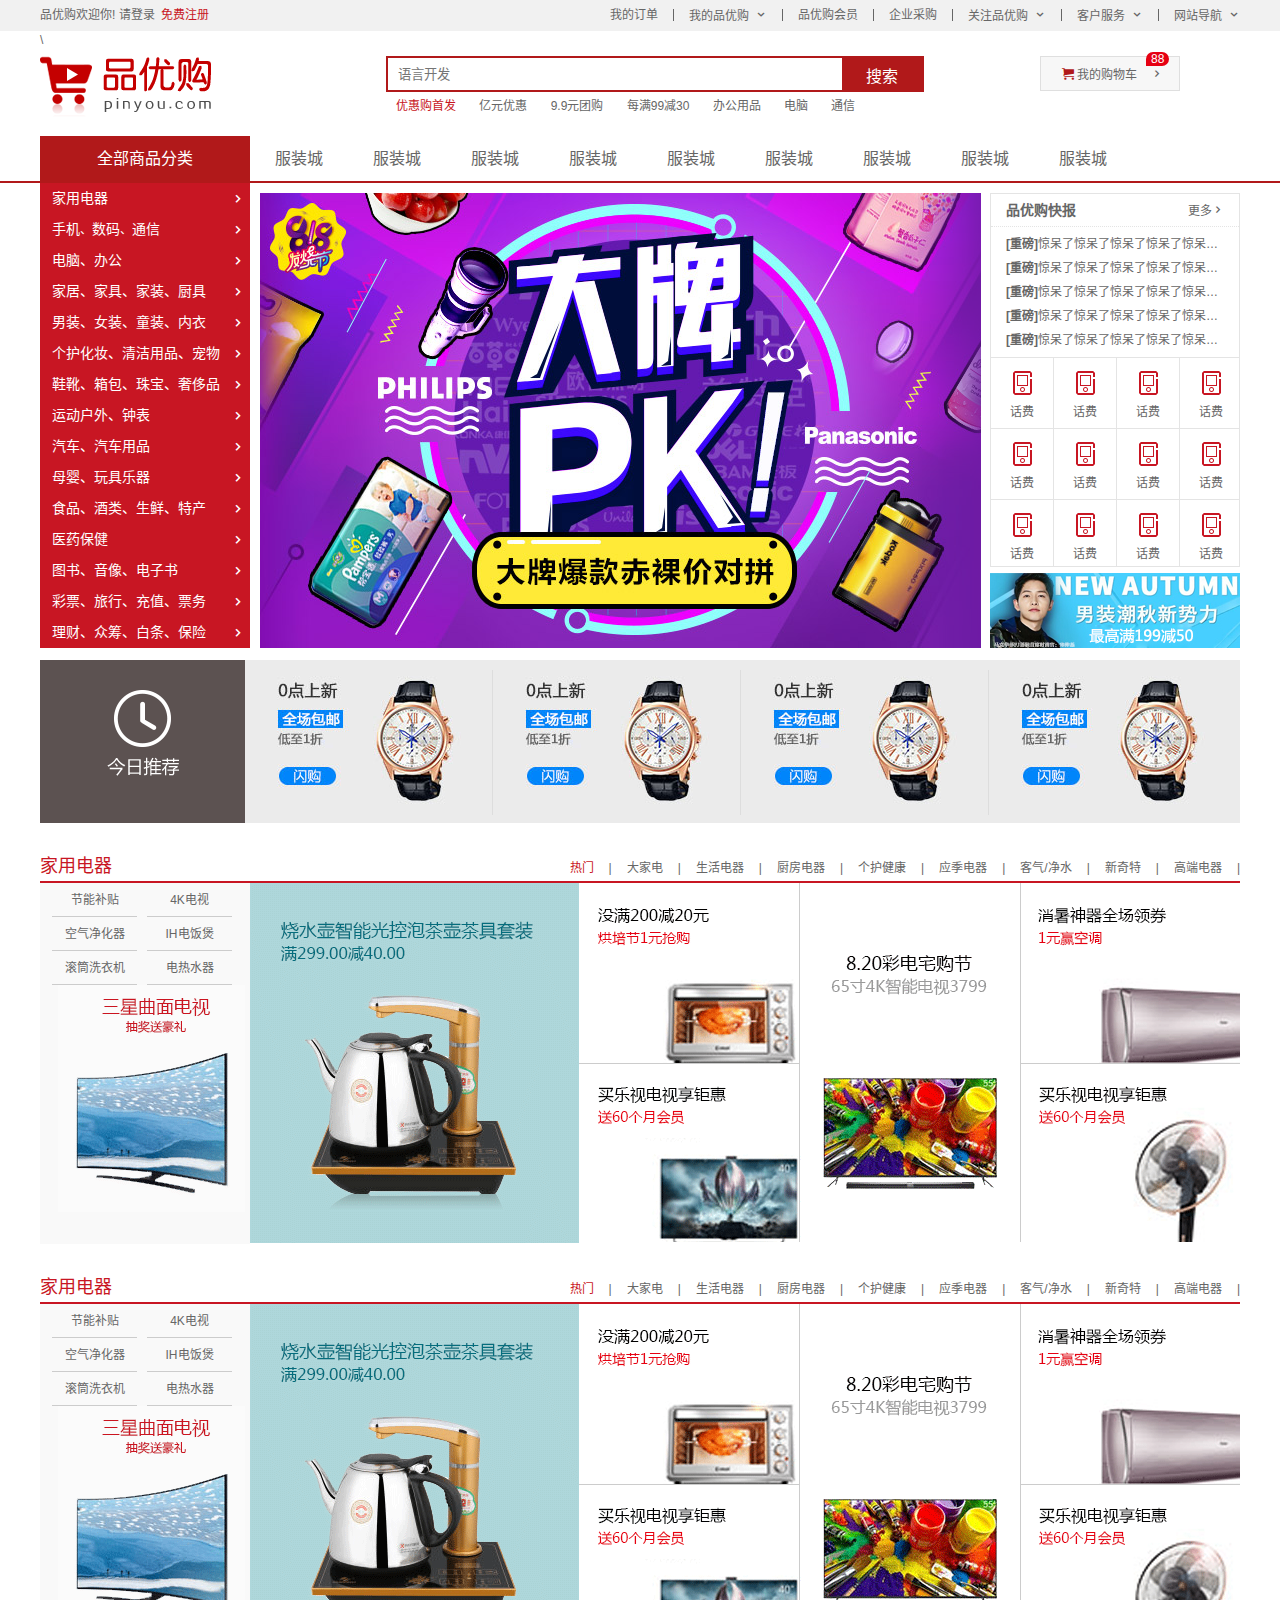
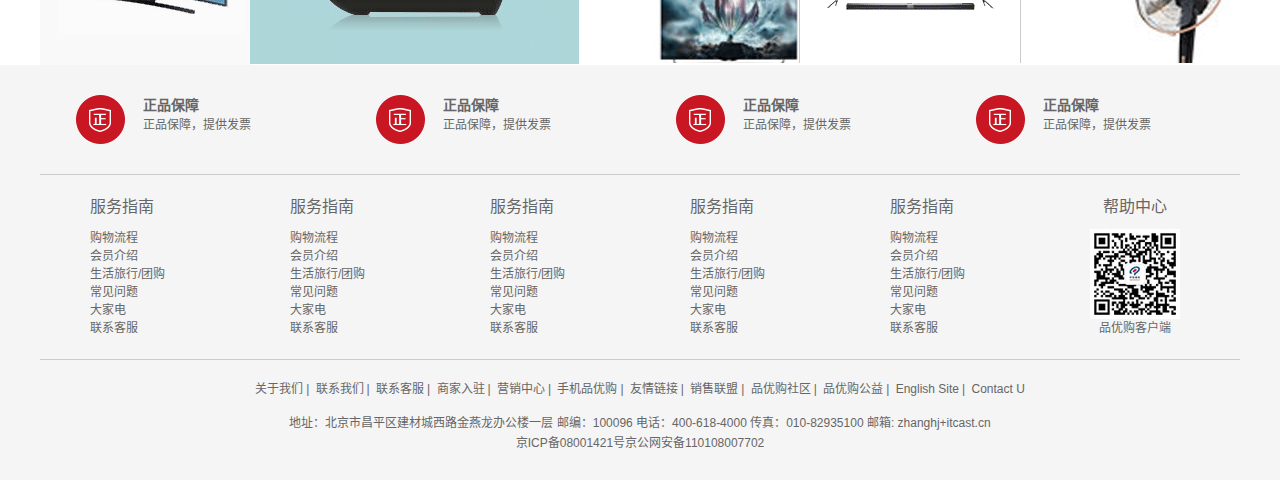
<file: shopping/index.html>
<!DOCTYPE html>
<html lang="zh-CN">

<head>
    <meta charset="UTF-8">
    <meta http-equiv="X-UA-Compatible" content="IE=edge">
    <meta name="viewport" content="width=device-width, initial-scale=1.0">
    <title>品优购商城-综合网购首选-正品低价、品质保障、配送及时、轻松购物！</title>
    <!-- 网站说明 -->
    <meta name="description"
        content="品优购商城-专业的综合网上购物商城，销售家电、数码通讯、电脑、家居百货、服装服饰、母婴、图书、食品等等数万个品牌优质商品.便捷、诚信的服务，为您提供愉悦的网上购物体验！" />
    <!-- 关键字 -->
    <meta name="keywords" content="网上购物,网上商城,手机,笔记本,电脑,MP3,CD,VCD,DV,相机,数码,配件,手表,存储卡,品优购" />
    <link rel="shortcut icon" href="favicon.ico" />
    <link rel="stylesheet" href="css/base.css">
    <link rel="stylesheet" href="css/common.css">
    <link rel="stylesheet" href="css/index.css">
</head>

<body>
    <!-- 快捷导航模块start -->
    <section class="shortcut">
        <div class="w">
            <div class="fl">
                <ul>
                    <li>品优购欢迎你!&nbsp;</li>
                    <li>
                        <a href="#">请登录</a>&nbsp;
                        <a href="register.html" class="style_red">免费注册</a>
                    </li>
                </ul>
            </div>
            <div class="fr">
                <ul>
                    <li>我的订单</li>
                    <li></li>
                    <li class="arrow_icon">我的品优购</li>
                    <li></li>
                    <li>品优购会员</li>
                    <li></li>
                    <li>企业采购</li>
                    <li></li>
                    <li class="arrow_icon">关注品优购</li>
                    <li></li>
                    <li class="arrow_icon">客户服务</li>
                    <li></li>
                    <li class="arrow_icon">网站导航</li>
                </ul>
            </div>
        </div>
    </section>
    <!-- 快捷导航模块end -->
    <!-- header头部模块制作start -->
    <header class="header w">
        <div class="logo">
            <h1>
                <a href="index.html" title="品优购商城">品优购商城</a>
            </h1>
        </div>
        <!-- search搜索模块 -->\
        <div class="search">
            <input type="search" name="" id="" placeholder="语言开发">
            <button>搜索</button>
        </div>
        <!-- hotwords模块制作 -->
        <div class="hotwords">
            <a href="#" class="style_red">优惠购首发</a>
            <a href="#">亿元优惠</a>
            <a href="#">9.9元团购</a>
            <a href="#">每满99减30</a>
            <a href="#">办公用品</a>
            <a href="#">电脑</a>
            <a href="#">通信</a>
        </div>
        <!-- shopcar模块制作 -->
        <div class="shopcar">
            我的购物车
            <i class="count">88</i>
        </div>
    </header>
    <!-- header头部模块制作end -->
    <!-- nav导航制作start -->
    <div class="nav">
        <div class="w">
            <div class="dropdown">
                <div class="dt">全部商品分类</div>
                <div class="dd">
                    <ul>
                        <li><a href="#">家用电器</a></li>
                        <li><a href="list.html">手机</a>、<a href="#">数码</a>、<a href="#">通信</a></li>
                        <li><a href="#">电脑、办公</a></li>
                        <li><a href="#">家居、家具、家装、厨具</a></li>
                        <li><a href="#">男装、女装、童装、内衣</a></li>
                        <li><a href="#">个护化妆、清洁用品、宠物</a></li>
                        <li><a href="#">鞋靴、箱包、珠宝、奢侈品</a></li>
                        <li><a href="#">运动户外、钟表</a></li>
                        <li><a href="#">汽车、汽车用品</a></li>
                        <li><a href="#">母婴、玩具乐器</a></li>
                        <li><a href="#">食品、酒类、生鲜、特产</a></li>
                        <li><a href="#">医药保健</a></li>
                        <li><a href="#">图书、音像、电子书</a></li>
                        <li><a href="#">彩票、旅行、充值、票务</a></li>
                        <li><a href="#">理财、众筹、白条、保险</a></li>
                    </ul>
                </div>
            </div>
            <div class="navitems">
                <ul>
                    <li><a href="#">服装城</a></li>
                    <li><a href="#">服装城</a></li>
                    <li><a href="#">服装城</a></li>
                    <li><a href="#">服装城</a></li>
                    <li><a href="#">服装城</a></li>
                    <li><a href="#">服装城</a></li>
                    <li><a href="#">服装城</a></li>
                    <li><a href="#">服装城</a></li>
                    <li><a href="#">服装城</a></li>
                </ul>
            </div>
        </div>
    </div>
    <!-- nav导航制作end -->
    <!-- 首页专有模块start -->
    <div class="w">
        <div class="main">
            <div class="focus">
                <!-- 为了js里面实现ul里图片滚动 -->
                <ul>
                    <li>
                        <img src="upload/focus1.png" alt="">
                    </li>
                </ul>
            </div>
            <div class="newsflash">
                <div class="news">
                    <div class="news_hd">
                        <h5>品优购快报</h5>
                        <a href="#" class="more">更多</a>
                    </div>
                    <div class="news_bd">
                        <ul>
                            <li><a href="#"><strong>[重磅]</strong>惊呆了惊呆了惊呆了惊呆了惊呆了惊呆了</a></li>
                            <li><a href="#"><strong>[重磅]</strong>惊呆了惊呆了惊呆了惊呆了惊呆了惊呆了</a></li>
                            <li><a href="#"><strong>[重磅]</strong>惊呆了惊呆了惊呆了惊呆了惊呆了惊呆了</a></li>
                            <li><a href="#"><strong>[重磅]</strong>惊呆了惊呆了惊呆了惊呆了惊呆了惊呆了</a></li>
                            <li><a href="#"><strong>[重磅]</strong>惊呆了惊呆了惊呆了惊呆了惊呆了惊呆了</a></li>
                        </ul>
                    </div>
                </div>
                <div class="lifeservice">
                    <ul>
                        <li>
                            <i></i>
                            <p>话费</p>
                        </li>
                        <li>
                            <i></i>
                            <p>话费</p>
                        </li>
                        <li>
                            <i></i>
                            <p>话费</p>
                        </li>
                        <li>
                            <i></i>
                            <p>话费</p>
                        </li>
                        <li>
                            <i></i>
                            <p>话费</p>
                        </li>
                        <li>
                            <i></i>
                            <p>话费</p>
                        </li>
                        <li>
                            <i></i>
                            <p>话费</p>
                        </li>
                        <li>
                            <i></i>
                            <p>话费</p>
                        </li>
                        <li>
                            <i></i>
                            <p>话费</p>
                        </li>
                        <li>
                            <i></i>
                            <p>话费</p>
                        </li>
                        <li>
                            <i></i>
                            <p>话费</p>
                        </li>
                        <li>
                            <i></i>
                            <p>话费</p>
                        </li>
                    </ul>
                </div>
                <div class="bargin">
                    <img src="upload/bargain.png" alt="">
                </div>
            </div>
        </div>
    </div>
    <!-- 首页专有模块end -->
    <!-- 推荐模块制作start -->
    <div class="w recom">
        <div class="recom_hd">
            <img src="images/recom.png" alt="">
        </div>
        <div class="recom_bd">
            <ul>
                <li><img src="upload/recom_03.jpg" alt=""></li>
                <li><img src="upload/recom_03.jpg" alt=""></li>
                <li><img src="upload/recom_03.jpg" alt=""></li>
                <li><img src="upload/recom_03.jpg" alt=""></li>
            </ul>
        </div>
    </div>
    <!-- 推荐模块制作end -->
    <!-- 楼层区域制作start -->
    <div class="floor">
        <!-- 1楼家用电器楼层 -->
        <div class="w jiadian">
            <div class="box_hd">
                <h3>家用电器</h3>
                <!-- tab栏切换 -->
                <div class="tab_list">
                    <ul>
                        <li><a href="#" class="style_red">热门</a>|</li>
                        <li><a href="#">大家电</a>|</li>
                        <li><a href="#">生活电器</a>|</li>
                        <li><a href="#">厨房电器</a>|</li>
                        <li><a href="#">个护健康</a>|</li>
                        <li><a href="#">应季电器</a>|</li>
                        <li><a href="#">客气/净水</a>|</li>
                        <li><a href="#">新奇特</a>|</li>
                        <li><a href="#">高端电器</a>|</li>
                    </ul>
                </div>
            </div>
            <div class="box_bd">
                <div class="tab_content">
                    <div class="tab_list_item">
                        <div class="col_210">
                            <ul>
                                <li><a href="#">节能补贴</a></li>
                                <li><a href="#">4K电视</a></li>
                                <li><a href="#">空气净化器</a></li>
                                <li><a href="#">IH电饭煲</a></li>
                                <li><a href="#">滚筒洗衣机</a></li>
                                <li><a href="#">电热水器</a></li>
                            </ul>
                            <a href="#"><img src="upload/floor-1-1.png" alt=""></a>
                        </div>
                        <div class="col_329">
                            <a href="#"><img src="upload/floor-1-b01.png" alt=""></a>
                        </div>
                        <div class="col_221">
                            <a href="#" class="bb">
                                <img src="upload/floor-1-2.png" alt="">
                            </a>
                            <a href="#">
                                <img src="upload/floor-1-3.png" alt="">
                            </a>
                        </div>
                        <div class="col_221">
                            <a href="#">
                                <img src="upload/floor-1-4.png" alt="">
                            </a>
                        </div>
                        <div class="col_219">
                            <a href="#" class="bb">
                                <img src="upload/floor-1-5.png" alt="">
                            </a>
                            <a href="#">
                                <img src="upload/floor-1-6.png" alt="">
                            </a>
                        </div>
                    </div>
                </div>
            </div>
        </div>
        <!-- 2楼手机通信楼层 -->
        <div class="w shouji">
            <div class="box_hd">
                <h3>家用电器</h3>
                <!-- tab栏切换 -->
                <div class="tab_list">
                    <ul>
                        <li><a href="#" class="style_red">热门</a>|</li>
                        <li><a href="#">大家电</a>|</li>
                        <li><a href="#">生活电器</a>|</li>
                        <li><a href="#">厨房电器</a>|</li>
                        <li><a href="#">个护健康</a>|</li>
                        <li><a href="#">应季电器</a>|</li>
                        <li><a href="#">客气/净水</a>|</li>
                        <li><a href="#">新奇特</a>|</li>
                        <li><a href="#">高端电器</a>|</li>
                    </ul>
                </div>
            </div>
            <div class="box_bd">
                <div class="tab_content">
                    <div class="tab_list_item">
                        <div class="col_210">
                            <ul>
                                <li><a href="#">节能补贴</a></li>
                                <li><a href="#">4K电视</a></li>
                                <li><a href="#">空气净化器</a></li>
                                <li><a href="#">IH电饭煲</a></li>
                                <li><a href="#">滚筒洗衣机</a></li>
                                <li><a href="#">电热水器</a></li>
                            </ul>
                            <a href="#"><img src="upload/floor-1-1.png" alt=""></a>
                        </div>
                        <div class="col_329">
                            <a href="#"><img src="upload/floor-1-b01.png" alt=""></a>
                        </div>
                        <div class="col_221">
                            <a href="#" class="bb">
                                <img src="upload/floor-1-2.png" alt="">
                            </a>
                            <a href="#">
                                <img src="upload/floor-1-3.png" alt="">
                            </a>
                        </div>
                        <div class="col_221">
                            <a href="#">
                                <img src="upload/floor-1-4.png" alt="">
                            </a>
                        </div>
                        <div class="col_219">
                            <a href="#" class="bb">
                                <img src="upload/floor-1-5.png" alt="">
                            </a>
                            <a href="#">
                                <img src="upload/floor-1-6.png" alt="">
                            </a>
                        </div>
                    </div>
                </div>
            </div>
        </div>
    </div>
    <!-- 楼层区域制作end -->
    <!-- 底部模块制作start -->
    <footer class="footer">
        <div class="w">
            <div class="mod_service">
                <ul>
                    <li>
                        <h5></h5>
                        <div class="service_txt">
                            <h4>正品保障</h4>
                            <p>正品保障，提供发票</p>
                        </div>
                    </li>
                    <li>
                        <h5></h5>
                        <div class="service_txt">
                            <h4>正品保障</h4>
                            <p>正品保障，提供发票</p>
                        </div>
                    </li>
                    <li>
                        <h5></h5>
                        <div class="service_txt">
                            <h4>正品保障</h4>
                            <p>正品保障，提供发票</p>
                        </div>
                    </li>
                    <li>
                        <h5></h5>
                        <div class="service_txt">
                            <h4>正品保障</h4>
                            <p>正品保障，提供发票</p>
                        </div>
                    </li>
                </ul>
            </div>
            <div class="mod_help">
                <dl>
                    <dt>服务指南</dt>
                    <dd><a href="#">购物流程</a></dd>
                    <dd><a href="#">会员介绍</a></dd>
                    <dd><a href="#">生活旅行/团购</a></dd>
                    <dd><a href="#">常见问题</a></dd>
                    <dd><a href="#">大家电</a></dd>
                    <dd><a href="#">联系客服</a></dd>
                </dl>
                <dl>
                    <dt>服务指南</dt>
                    <dd><a href="#">购物流程</a></dd>
                    <dd><a href="#">会员介绍</a></dd>
                    <dd><a href="#">生活旅行/团购</a></dd>
                    <dd><a href="#">常见问题</a></dd>
                    <dd><a href="#">大家电</a></dd>
                    <dd><a href="#">联系客服</a></dd>
                </dl>
                <dl>
                    <dt>服务指南</dt>
                    <dd><a href="#">购物流程</a></dd>
                    <dd><a href="#">会员介绍</a></dd>
                    <dd><a href="#">生活旅行/团购</a></dd>
                    <dd><a href="#">常见问题</a></dd>
                    <dd><a href="#">大家电</a></dd>
                    <dd><a href="#">联系客服</a></dd>
                </dl>
                <dl>
                    <dt>服务指南</dt>
                    <dd><a href="#">购物流程</a></dd>
                    <dd><a href="#">会员介绍</a></dd>
                    <dd><a href="#">生活旅行/团购</a></dd>
                    <dd><a href="#">常见问题</a></dd>
                    <dd><a href="#">大家电</a></dd>
                    <dd><a href="#">联系客服</a></dd>
                </dl>
                <dl>
                    <dt>服务指南</dt>
                    <dd><a href="#">购物流程</a></dd>
                    <dd><a href="#">会员介绍</a></dd>
                    <dd><a href="#">生活旅行/团购</a></dd>
                    <dd><a href="#">常见问题</a></dd>
                    <dd><a href="#">大家电</a></dd>
                    <dd><a href="#">联系客服</a></dd>
                </dl>
                <dl>
                    <dt>帮助中心</dt>
                    <dd><img src="images/wx_cz.jpg" alt="">品优购客户端</dd>
                </dl>
            </div>
            <div class="mod_copyright">
                <div class="links">
                    <a href="#">关于我们</a>|
                    <a href="#">联系我们</a>|
                    <a href="#">联系客服</a>|
                    <a href="#">商家入驻</a>|
                    <a href="#">营销中心</a>|
                    <a href="#">手机品优购</a>|
                    <a href="#">友情链接</a>|
                    <a href="#">销售联盟</a>|
                    <a href="#">品优购社区</a>|
                    <a href="#">品优购公益</a>|
                    <a href="#">English Site</a>|
                    <a href="#">Contact U</a>
                </div>
                <div class="copyright">
                    地址：北京市昌平区建材城西路金燕龙办公楼一层 邮编：100096 电话：400-618-4000 传真：010-82935100 邮箱: zhanghj+itcast.cn<br>
                    京ICP备08001421号京公网安备110108007702
                </div>
            </div>
        </div>
    </footer>
    <!-- 底部模块制作end -->

</body>

</html>
</file>
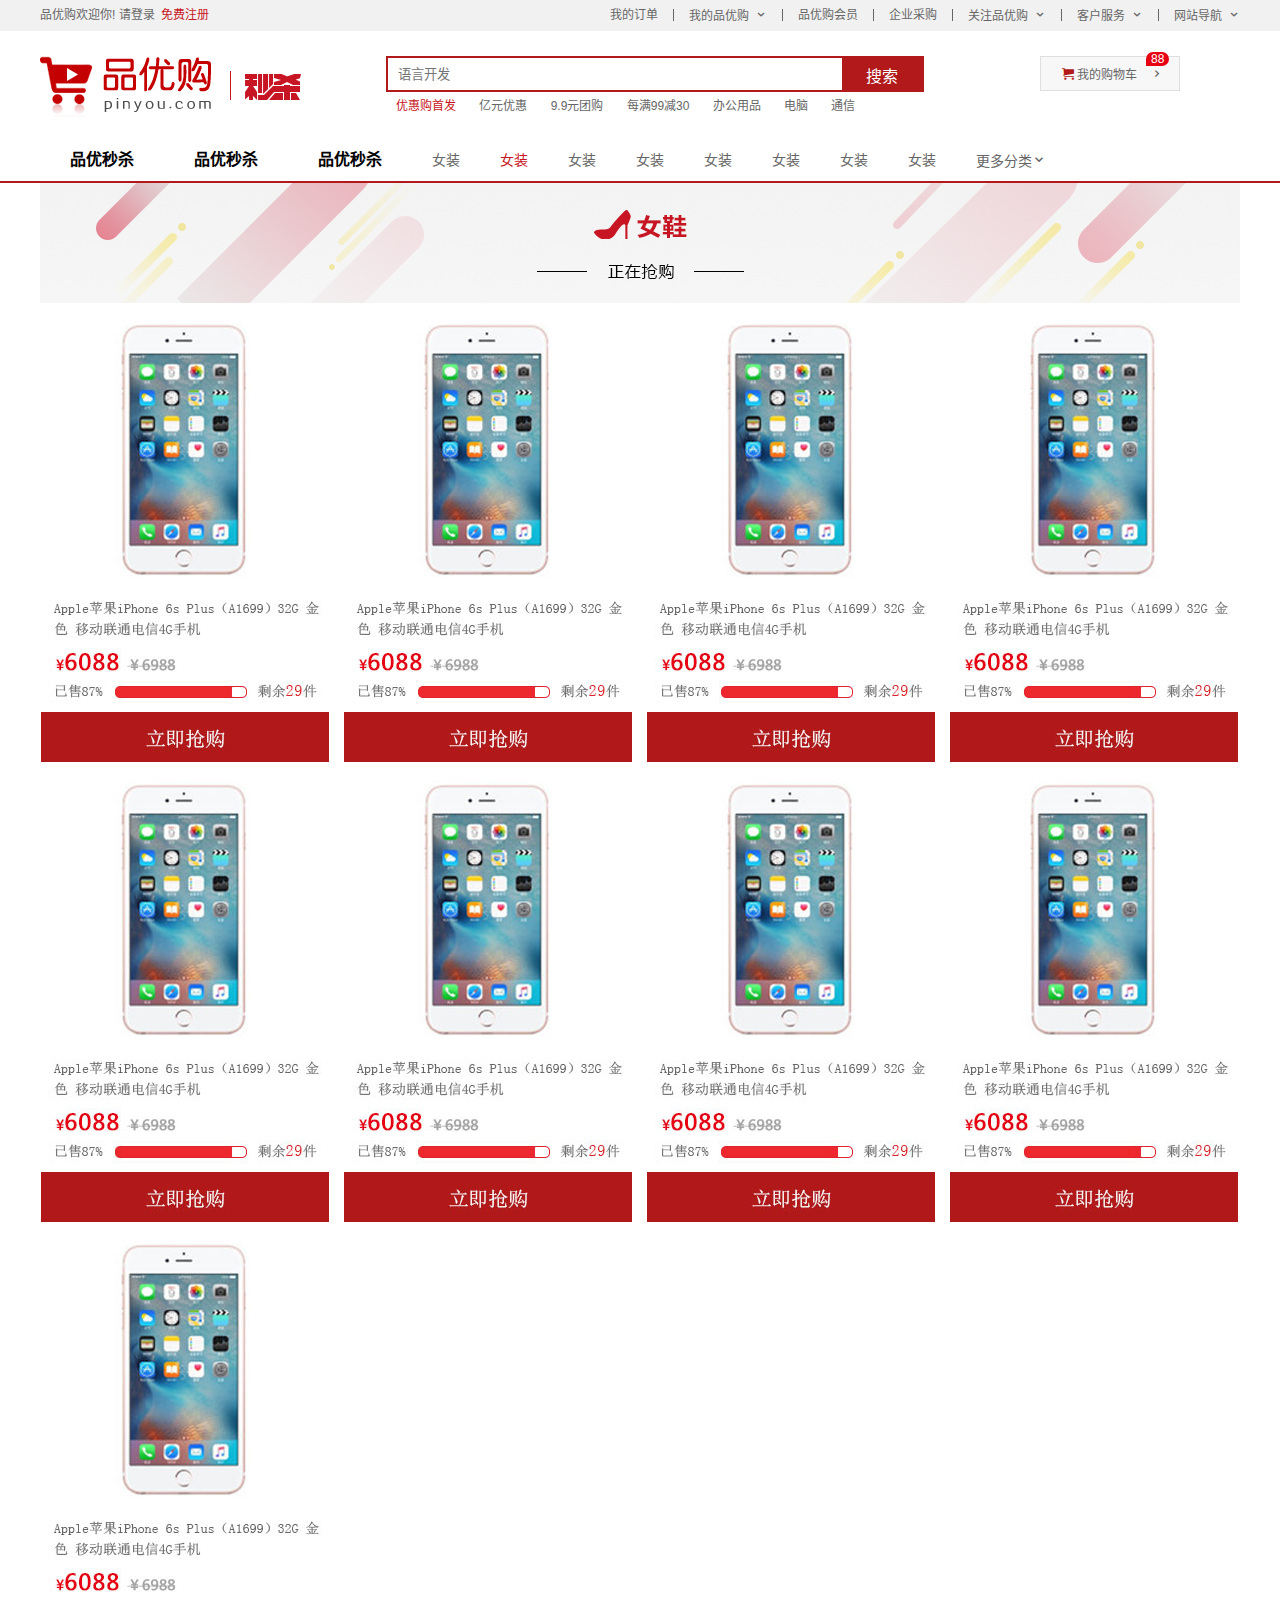
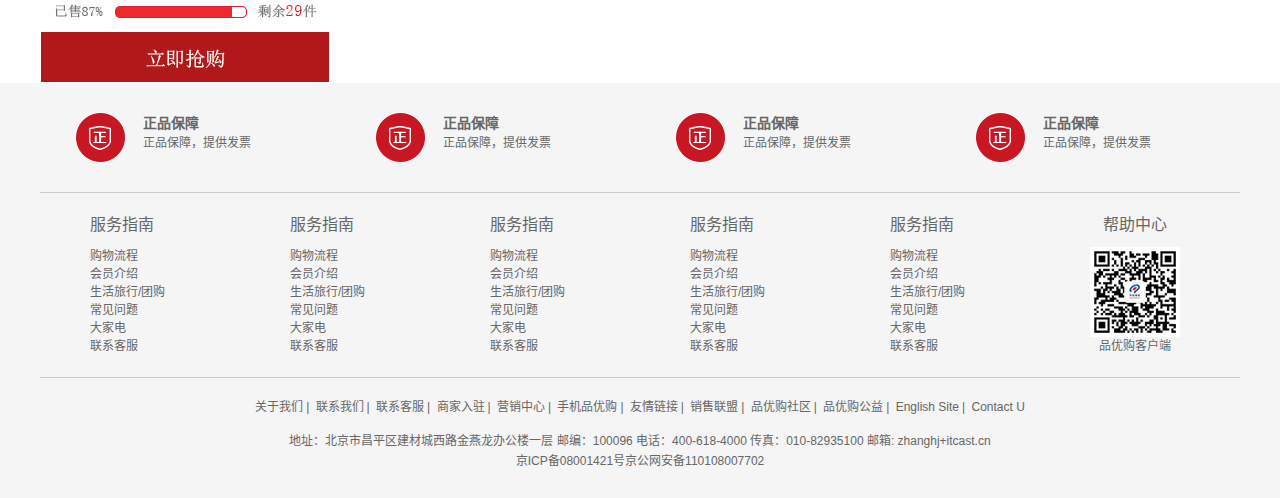
<file: shopping/list.html>
<!DOCTYPE html>
<html lang="zh-CN">

<head>
    <meta charset="UTF-8">
    <meta http-equiv="X-UA-Compatible" content="IE=edge">
    <meta name="viewport" content="width=device-width, initial-scale=1.0">
    <title>列表页-综合网购首选-正品低价、品质保障、配送及时、轻松购物！</title>
    <!-- 网站说明 -->
    <meta name="description"
        content="品优购商城-专业的综合网上购物商城，销售家电、数码通讯、电脑、家居百货、服装服饰、母婴、图书、食品等等数万个品牌优质商品.便捷、诚信的服务，为您提供愉悦的网上购物体验！" />
    <!-- 关键字 -->
    <meta name="keywords" content="网上购物,网上商城,手机,笔记本,电脑,MP3,CD,VCD,DV,相机,数码,配件,手表,存储卡,品优购" />
    <link rel="shortcut icon" href="favicon.ico" />
    <link rel="stylesheet" href="css/base.css">
    <link rel="stylesheet" href="css/common.css">
    <link rel="stylesheet" href="css/list.css">
</head>

<body>
    <!-- 快捷导航模块start -->
    <section class="shortcut">
        <div class="w">
            <div class="fl">
                <ul>
                    <li>品优购欢迎你!&nbsp;</li>
                    <li>
                        <a href="#">请登录</a>&nbsp;
                        <a href="#" class="style_red">免费注册</a>
                    </li>
                </ul>
            </div>
            <div class="fr">
                <ul>
                    <li>我的订单</li>
                    <li></li>
                    <li class="arrow_icon">我的品优购</li>
                    <li></li>
                    <li>品优购会员</li>
                    <li></li>
                    <li>企业采购</li>
                    <li></li>
                    <li class="arrow_icon">关注品优购</li>
                    <li></li>
                    <li class="arrow_icon">客户服务</li>
                    <li></li>
                    <li class="arrow_icon">网站导航</li>
                </ul>
            </div>
        </div>
    </section>
    <!-- 快捷导航模块end -->
    <!-- header头部模块制作start -->
    <header class="header w">
        <div class="logo">
            <h1>
                <a href="index.html" title="品优购商城">品优购商城</a>
            </h1>
        </div>
        <!-- 列表页的秒杀模块 -->
        <div class="sk">
            <img src="images/sk.png" alt="">
        </div>
        <!-- search搜索模块 -->
        <div class="search">
            <input type="search" name="" id="" placeholder="语言开发">
            <button>搜索</button>
        </div>
        <!-- hotwords模块制作 -->
        <div class="hotwords">
            <a href="#" class="style_red">优惠购首发</a>
            <a href="#">亿元优惠</a>
            <a href="#">9.9元团购</a>
            <a href="#">每满99减30</a>
            <a href="#">办公用品</a>
            <a href="#">电脑</a>
            <a href="#">通信</a>
        </div>
        <!-- shopcar模块制作 -->
        <div class="shopcar">
            我的购物车
            <i class="count">88</i>
        </div>
    </header>
    <!-- header头部模块制作end -->
    <!-- nav导航制作start -->
    <div class="nav">
        <div class="w">
            <div class="sk_list">
                <ul>
                    <li><a href="#">品优秒杀</a></li>
                    <li><a href="#">品优秒杀</a></li>
                    <li><a href="#">品优秒杀</a></li>
                </ul>
            </div>
            <div class="sk_con">
                <ul>
                    <li><a href="#">女装</a></li>
                    <li><a href="#" class="style_red">女装</a></li>
                    <li><a href="#">女装</a></li>
                    <li><a href="#">女装</a></li>
                    <li><a href="#">女装</a></li>
                    <li><a href="#">女装</a></li>
                    <li><a href="#">女装</a></li>
                    <li><a href="#">女装</a></li>
                    <li><a href="#">更多分类</a></li>
                </ul>
            </div>
        </div>
    </div>
    <!-- nav导航制作end -->
    <!-- 列表页主体部分start -->
    <div class="w sk_container clearfix">
        <div class="sk_hd">
            <img src="upload/bg_03.png" alt="">
        </div>
        <div class="sk_bd">
            <ul>
                <li><img src="upload/list.jpg" alt=""></li>
                <li><img src="upload/list.jpg" alt=""></li>
                <li><img src="upload/list.jpg" alt=""></li>
                <li><img src="upload/list.jpg" alt=""></li>
                <li><img src="upload/list.jpg" alt=""></li>
                <li><img src="upload/list.jpg" alt=""></li>
                <li><img src="upload/list.jpg" alt=""></li>
                <li><img src="upload/list.jpg" alt=""></li>
                <li><img src="upload/list.jpg" alt=""></li>
            </ul>
        </div>
    </div>
    <!-- 列表页主体部分end -->
    <!-- 底部模块制作start -->
    <footer class="footer">
        <div class="w">
            <div class="mod_service">
                <ul>
                    <li>
                        <h5></h5>
                        <div class="service_txt">
                            <h4>正品保障</h4>
                            <p>正品保障，提供发票</p>
                        </div>
                    </li>
                    <li>
                        <h5></h5>
                        <div class="service_txt">
                            <h4>正品保障</h4>
                            <p>正品保障，提供发票</p>
                        </div>
                    </li>
                    <li>
                        <h5></h5>
                        <div class="service_txt">
                            <h4>正品保障</h4>
                            <p>正品保障，提供发票</p>
                        </div>
                    </li>
                    <li>
                        <h5></h5>
                        <div class="service_txt">
                            <h4>正品保障</h4>
                            <p>正品保障，提供发票</p>
                        </div>
                    </li>
                </ul>
            </div>
            <div class="mod_help">
                <dl>
                    <dt>服务指南</dt>
                    <dd><a href="#">购物流程</a></dd>
                    <dd><a href="#">会员介绍</a></dd>
                    <dd><a href="#">生活旅行/团购</a></dd>
                    <dd><a href="#">常见问题</a></dd>
                    <dd><a href="#">大家电</a></dd>
                    <dd><a href="#">联系客服</a></dd>
                </dl>
                <dl>
                    <dt>服务指南</dt>
                    <dd><a href="#">购物流程</a></dd>
                    <dd><a href="#">会员介绍</a></dd>
                    <dd><a href="#">生活旅行/团购</a></dd>
                    <dd><a href="#">常见问题</a></dd>
                    <dd><a href="#">大家电</a></dd>
                    <dd><a href="#">联系客服</a></dd>
                </dl>
                <dl>
                    <dt>服务指南</dt>
                    <dd><a href="#">购物流程</a></dd>
                    <dd><a href="#">会员介绍</a></dd>
                    <dd><a href="#">生活旅行/团购</a></dd>
                    <dd><a href="#">常见问题</a></dd>
                    <dd><a href="#">大家电</a></dd>
                    <dd><a href="#">联系客服</a></dd>
                </dl>
                <dl>
                    <dt>服务指南</dt>
                    <dd><a href="#">购物流程</a></dd>
                    <dd><a href="#">会员介绍</a></dd>
                    <dd><a href="#">生活旅行/团购</a></dd>
                    <dd><a href="#">常见问题</a></dd>
                    <dd><a href="#">大家电</a></dd>
                    <dd><a href="#">联系客服</a></dd>
                </dl>
                <dl>
                    <dt>服务指南</dt>
                    <dd><a href="#">购物流程</a></dd>
                    <dd><a href="#">会员介绍</a></dd>
                    <dd><a href="#">生活旅行/团购</a></dd>
                    <dd><a href="#">常见问题</a></dd>
                    <dd><a href="#">大家电</a></dd>
                    <dd><a href="#">联系客服</a></dd>
                </dl>
                <dl>
                    <dt>帮助中心</dt>
                    <dd><img src="images/wx_cz.jpg" alt="">品优购客户端</dd>
                </dl>
            </div>
            <div class="mod_copyright">
                <div class="links">
                    <a href="#">关于我们</a>|
                    <a href="#">联系我们</a>|
                    <a href="#">联系客服</a>|
                    <a href="#">商家入驻</a>|
                    <a href="#">营销中心</a>|
                    <a href="#">手机品优购</a>|
                    <a href="#">友情链接</a>|
                    <a href="#">销售联盟</a>|
                    <a href="#">品优购社区</a>|
                    <a href="#">品优购公益</a>|
                    <a href="#">English Site</a>|
                    <a href="#">Contact U</a>
                </div>
                <div class="copyright">
                    地址：北京市昌平区建材城西路金燕龙办公楼一层 邮编：100096 电话：400-618-4000 传真：010-82935100 邮箱: zhanghj+itcast.cn<br>
                    京ICP备08001421号京公网安备110108007702
                </div>
            </div>
        </div>
    </footer>
    <!-- 底部模块制作end -->

</body>

</html>
</file>
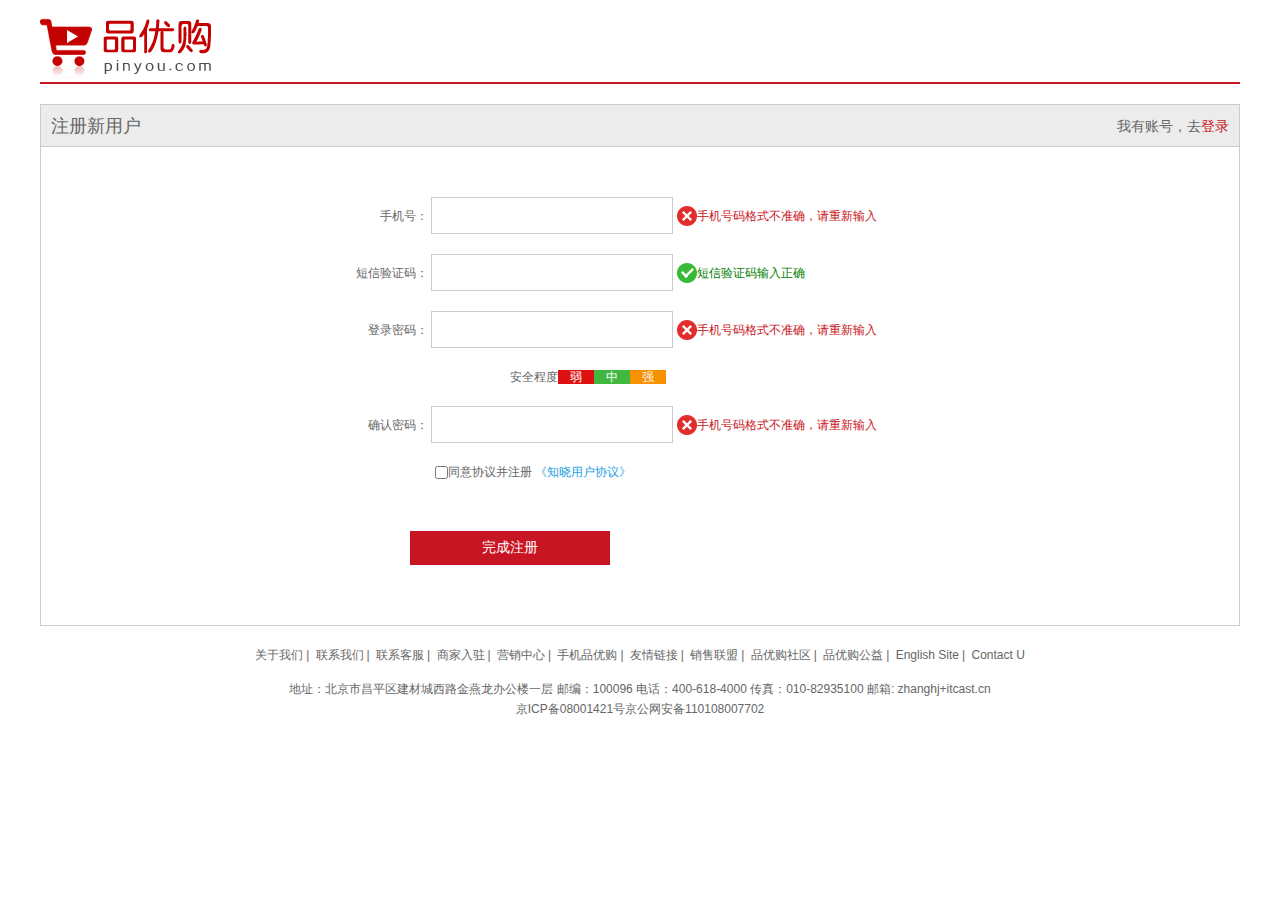
<file: shopping/register.html>
<!DOCTYPE html>
<html lang="en">

<head>
    <meta charset="UTF-8">
    <meta http-equiv="X-UA-Compatible" content="IE=edge">
    <meta name="viewport" content="width=device-width, initial-scale=1.0">
    <title>个人注册</title>
    <link rel="stylesheet" href="css/base.css">
    <link rel="stylesheet" href="css/register.css">
    <link rel="shortcut icon" href="favicon.ico" />
</head>

<body>
    <div class="w">
        <header><a href="index.html"><img src="images/logo.png" alt=""></a></header>
        <div class="registerarea">
            <h3>注册新用户
                <div class="login">我有账号，去<a href="#">登录</a></div>
            </h3>
            <div class="reg_form">
                <form action="">
                    <ul>
                        <li>
                            <label for="">手机号：</label>
                            <input type="text" class="inp">
                            <span class="error"><i class="error_icon"></i>手机号码格式不准确，请重新输入</span>
                        </li>
                        <li>
                            <label for="">短信验证码：</label>
                            <input type="text" class="inp">
                            <span class="success"><i class="success_icon"></i>短信验证码输入正确</span>
                        </li>
                        <li>
                            <label for="">登录密码：</label>
                            <input type="password" class="inp">
                            <span class="error"><i class="error_icon"></i>手机号码格式不准确，请重新输入</span>
                        </li>
                        <li class="safe">安全程度<em class="ruo">弱</em><em class="zhong">中</em><em class="qiang">强</em></li>
                        <li>
                            <label for="">确认密码：</label>
                            <input type="password" class="inp">
                            <span class="error"><i class="error_icon"></i>手机号码格式不准确，请重新输入</span>
                        </li>
                        <li class="agree"><input type="checkbox">同意协议并注册
                            <a href="#">《知晓用户协议》</a>
                        </li>
                        <li>
                            <input type="submit" value="完成注册" class="btn">
                        </li>
                    </ul>
                </form>
            </div>
        </div>
        <footer>
            <div class="mod_copyright">
                <div class="links">
                    <a href="#">关于我们</a>|
                    <a href="#">联系我们</a>|
                    <a href="#">联系客服</a>|
                    <a href="#">商家入驻</a>|
                    <a href="#">营销中心</a>|
                    <a href="#">手机品优购</a>|
                    <a href="#">友情链接</a>|
                    <a href="#">销售联盟</a>|
                    <a href="#">品优购社区</a>|
                    <a href="#">品优购公益</a>|
                    <a href="#">English Site</a>|
                    <a href="#">Contact U</a>
                </div>
                <div class="copyright">
                    地址：北京市昌平区建材城西路金燕龙办公楼一层 邮编：100096 电话：400-618-4000 传真：010-82935100 邮箱: zhanghj+itcast.cn<br>
                    京ICP备08001421号京公网安备110108007702
                </div>
            </div>
        </footer>
    </div>
</body>

</html>
</file>
<file: shopping/css/base.css>
* {
    margin: 0;
    padding: 0;
    /* CSS3盒子模型 */
    box-sizing: border-box;
}

em,
i {
    font-style: normal;
    /*斜体的文字不倾斜*/
}

li {
    list-style: none;
    /*去掉li的小圆点*/
}

img {
    border: 0;
    /*照顾低版本浏览器，如果图片外面包含了链接含有边框的问题*/
    vertical-align: middle;
    /*取消图片底部有空白缝隙的问题*/
}

button,
input {
    font-family: Microsoft YaHei, Heiti SC, tahoma, arial, Hiragino Sana GB, "\5B8B\4F53", sans-serif;
    border: 0;
    outline: none;
}

a {
    color: #666;
    text-decoration: none;
}

a:hover {
    color: #c81623
}

body {
    -webkit-font-smoothing: antialiased;
    /*抗锯齿性，让文字显示地更加清晰 C3的写法*/
    background-color: #fff;
    font: 12px/1.5 Microsoft YaHei, Heiti SC, tahoma, arial, Hiragino Sans GB, "\5B8B\4F53", sans-serif;
    color: #666
}

/*清除浮动*/
.clearfix:after {
    visibility: hidden;
    clear: both;
    display: block;
    content: ".";
    height: 0;
}

.clearfix {
    *zoom: 1;
}
</file>
<file: shopping/css/common.css>
/* 声明字体图标，注意路径的变化 */
@font-face {
    font-family: 'icomoon';
    src: url('../fonts/icomoon.eot?8l3wc0');
    src: url('../fonts/icomoon.eot?8l3wc0#iefix') format('embedded-opentype'),
        url('../fonts/icomoon.ttf?8l3wc0') format('truetype'),
        url('../fonts/icomoon.woff?8l3wc0') format('woff'),
        url('../fonts/icomoon.svg?8l3wc0#icomoon') format('svg');
    font-weight: normal;
    font-style: normal;
    font-display: block;
}

/* 版心 */
.w {
    width: 1200px;
    margin: 0 auto;
}

.fl {
    float: left;
}

.fr {
    float: right;
}

.style_red {
    color: #c81623;
}

/* 快捷导航模块 */
.shortcut {
    height: 31px;
    line-height: 31px;
    background-color: #f1f1f1;
}

.shortcut ul li {
    float: left;
}

.shortcut .fr ul li:nth-child(2n) {
    width: 1px;
    height: 12px;
    margin: 9px 15px 0;
    background-color: #666;
}

.arrow_icon::after {
    content: '\e91e';
    font-family: 'icomoon';
    margin-left: 6px;
}

/* header头部制作 */
.header {
    position: relative;
    height: 105px;
}

.logo {
    position: absolute;
    top: 25px;
    width: 171px;
    height: 61px;
}

.logo a {
    display: block;
    width: 171px;
    height: 61px;
    background: url(../images/logo.png) no-repeat;
    font-size: 0;
}

.search {
    position: absolute;
    left: 346px;
    top: 25px;
    width: 538px;
    height: 36px;
    border: 2px solid #b1191a;
}

.search input {
    float: left;
    width: 454px;
    height: 32px;
    padding-left: 10px;
}

.search button {
    float: left;
    width: 80px;
    /* 此处疑问 32px留缝！！！！！！1 */
    height: 33px;
    background-color: #b1191a;
    font-size: 16px;
    color: #fff;
}

.hotwords {
    position: absolute;
    left: 346px;
    top: 66px;
}

.hotwords a {
    margin: 0 10px;
}

.shopcar {
    position: absolute;
    top: 25px;
    right: 60px;
    width: 140px;
    height: 35px;
    border: 1px solid #dfdfdf;
    background-color: #f7f7f7;
    line-height: 35px;
    text-align: center;
}

.shopcar::before {
    content: '\e93a';
    font-family: 'icomoon';
    margin-left: 5px;
    color: #b1191a;
}

.shopcar::after {
    content: '\e920';
    font-family: 'icomoon';
    margin-left: 10px;
}

.shopcar .count {
    position: absolute;
    top: -5px;
    left: 105px;
    height: 14px;
    padding: 0 5px;
    color: #fff;
    background-color: #e60012;
    border-radius: 7px 7px 7px 0;
    line-height: 14px;
}

/* nav模块制作 */
.nav {
    height: 47px;
    border-bottom: 2px solid #b1191a;
}

.nav .dropdown {
    float: left;
    width: 210px;
    height: 45px;
    background-color: #b1191a;
}

.nav .dropdown .dt {
    width: 100%;
    height: 100%;
    color: #fff;
    line-height: 45px;
    text-align: center;
    font-size: 16px;
}

.nav .dropdown .dd {
    width: 100%;
    height: 465px;
    background-color: #c81623;
    margin-top: 2px;
}

.nav .dropdown .dd ul li {
    position: relative;
    height: 31px;
    margin-left: 2px;
    padding-left: 10px;
    line-height: 31px;
    color: #fff;
}

.nav .dropdown .dd ul li::after {
    position: absolute;
    top: 1px;
    right: 5px;
    content: '\e920';
    font-family: 'icomoon';
    font-size: 14px;
}

.nav .dropdown .dd ul li:hover {
    background-color: #fff;
    color: #c81623;
}

.nav .dropdown .dd ul li:hover a {
    color: #c81623;
}

.nav .dropdown .dd ul li a {
    color: #fff;
    font-size: 14px;
}

.nav .navitems {
    float: left;
    height: 45px;

}

.navitems ul li {
    float: left;
}

.navitems ul li a {
    display: block;
    height: 45px;
    line-height: 45px;
    font-size: 16px;
    padding: 0 25px;
}

/* 底部模块 */
.footer {
    height: 415px;
    padding-top: 30px;
    background-color: #f5f5f5;
}

.mod_service {
    height: 80px;
    border-bottom: 1px solid #ccc;
}

.mod_service ul li {
    width: 300px;
    height: 50px;
    float: left;
    padding-left: 35px;
}

.mod_service ul li h5 {
    float: left;
    width: 50px;
    height: 50px;
    margin-right: 18px;
    background: url(../images/icons.png) no-repeat -252px -3px;
}

.service_txt h4 {
    font-size: 14px;
}

.service_txt p {
    font-size: 12px;
}

.mod_help {
    height: 185px;
    border-bottom: 1px solid #ccc;
    padding-top: 20px;
    padding-left: 50px;
}

.mod_help dl {
    float: left;
    width: 200px;
}

.mod_help dl:last-child {
    width: 90px;
    text-align: center;
}

.mod_help dl dt {
    font-size: 16px;
    margin-bottom: 10px;
}

.mod_copyright {
    padding-top: 20px;
    text-align: center;
}

.mod_copyright .links {
    margin-bottom: 15px;
}

.mod_copyright .links a {
    margin: 0 3px;
}

.mod_copyright .copyright {
    line-height: 20px;
}
</file>
<file: shopping/css/index.css>
.main {
    margin-top: 10px;
    width: 980px;
    height: 455px;
    margin-left: 220px;
}

.main .focus {
    width: 721px;
    height: 100%;
    float: left;
}

.main .newsflash {
    width: 250px;
    height: 100%;
    float: right;
}

.newsflash .news {
    height: 165px;
    border: 1px solid #e4e4e4;
}

.newsflash .news .news_hd {
    height: 33px;
    border-bottom: 1px dotted #e4e4e4;
    padding: 0 15px;
    line-height: 33px;
}

.news_hd h5 {
    float: left;
    font-size: 14px;
}

.news_hd a {
    float: right;
}

.news_hd a::after {
    content: '\e920';
    font-family: 'icomoon';
}

.news_bd {
    padding: 5px 15px 0;
}

.news_bd ul li {
    height: 24px;
    line-height: 24px;
    white-space: nowrap;
    overflow: hidden;
    text-overflow: ellipsis;
}

.newsflash .lifeservice {
    height: 209px;
    border: 1px solid #e4e4e4;
    border-top: 0;
    overflow: hidden;
}

.lifeservice ul {
    width: 252px;
}

.lifeservice ul li {
    position: relative;
    float: left;
    width: 63px;
    height: 71px;
    padding-top: 12px;
    border-right: 1px solid #e4e4e4;
    border-bottom: 1px solid #e4e4e4;
    text-align: center;
}

.lifeservice ul li i {
    display: inline-block;
    width: 24px;
    height: 28px;
    background: url(../images/icons.png) no-repeat -16px -15px;
}

.newsflash .bargin {
    margin-top: 6px;
}

/* 推荐模块制作 */
.recom {
    height: 163px;
    margin-top: 12px;
    background-color: #ebebeb;
}

.recom_hd {
    float: left;
    width: 205px;
    height: 100%;
    background-color: #5c5251;
    text-align: center;
    padding-top: 30px;
}

.recom_bd {
    float: left;
}

.recom_bd ul li {
    position: relative;
    float: left;
}

.recom_bd ul li img {
    width: 248px;
    height: 163px;
}

.recom_bd ul li:nth-child(-n+3)::after {
    position: absolute;
    right: 0;
    top: 10px;
    content: '';
    width: 1px;
    height: 145px;
    background-color: #ddd;
}

/* 楼层区域 */
.floor .w {
    margin-top: 30px;
}

.box_hd {
    height: 30px;
    border-bottom: 2px solid #c81623;
}

.box_hd h3 {
    float: left;
    color: #c81623;
    font-size: 18px;
    font-weight: 400;
}

.tab_list {
    float: right;
    line-height: 30px;
}

.tab_list ul li {
    float: left;
}

.tab_list ul li a {
    margin: 0 15px;
}

.box_bd {
    height: 361px;
}

.tab_list_item>div {
    float: left;
}

.col_210 {
    width: 210px;
    height: 361px;
    padding-left: 12px;
    background-color: #f9f9f9;
    text-align: center;
}

.col_210 ul li {
    float: left;
    width: 85px;
    height: 34px;
    margin-right: 10px;
    border-bottom: 1px solid #ccc;
    text-align: center;
    line-height: 34px;
}

.col_329 {
    width: 329px;
}

.col_221 {
    width: 221px;
    border-right: 1px solid #ccc;
}

.col_219 {
    width: 219px;
}

.bb {
    display: block;
    border-bottom: 1px solid #ccc;
}
</file>
<file: shopping/css/list.css>
.clearfix:after {
    content: "";
    display: block;
    height: 0;
    clear: both;
    visibility: hidden;
}

.clearfix {
    /*IE6、7专有*/
    *zoom: 1;
}

/* 女装位置行高会导致fluent围绕文字，下行文字在行后 */
.nav {
    overflow: hidden;
}

.sk {
    position: absolute;
    left: 190px;
    top: 40px;
    padding: 3px 0 0 14px;
    border-left: 1px solid #c81523;
}

.sk_list {
    float: left;
}

.sk_list ul li {
    float: left;
}

.sk_list ul li a {
    display: block;
    line-height: 47px;
    padding: 0 30px;
    font-weight: 700;
    font-size: 16px;
    color: #000;
}

.sk_con {
    float: left;
}

.sk_con ul li {
    float: left;
}

.sk_con ul li a {
    display: block;
    line-height: 49px;
    padding: 0 20px;
    font-size: 14px;
}

.sk_con ul li:last-child a::after {
    content: '\e91e';
    font-family: 'icomoon';
}

.sk_bd ul li {
    float: left;
    margin-right: 13px;
    overflow: hidden;
    width: 290px;
    height: 460px;
    border: 1px solid transparent;
}

.sk_bd ul li:hover {
    border: 1px solid #c81523;
}

.sk_bd ul li:nth-child(4n) {
    margin-right: 0;
}
</file>
<file: shopping/css/register.css>
/* 版心 */
.w {
    width: 1200px;
    margin: 0 auto;
}

header {
    height: 84px;
    border-bottom: 2px solid #c81523;
    padding-top: 18px;
}

.registerarea {
    height: 522px;
    margin-top: 20px;
    border: 1px solid #ccc;
}

.registerarea h3 {
    height: 42px;
    border-bottom: 1px solid #ccc;
    background-color: #ececec;
    line-height: 42px;
    padding: 0 10px;
    font-size: 18px;
    font-weight: 400;
}

.registerarea h3 .login {
    float: right;
    font-size: 14px;
}

.registerarea h3 .login a {
    color: #c81523;
}

.registerarea .reg_form {
    width: 600px;
    margin: 50px auto 0;
}

.registerarea .reg_form ul li {
    margin-bottom: 20px;
}

.registerarea .reg_form ul li label {
    display: inline-block;
    width: 88px;
    text-align: right;
}

.registerarea .reg_form ul li .inp {
    width: 242px;
    height: 37px;
    border: 1px solid #ccc;
}

.error {
    color: #c81523;
}

.error_icon,
.success_icon {
    display: inline-block;
    vertical-align: middle;
    width: 20px;
    height: 20px;
    margin-top: -2px;
}

.error_icon {
    background: url(../images/error.png) no-repeat;
}

.success {
    color: green;
}

.success_icon {
    background: url(../images/success.png) no-repeat;
}

.safe {
    padding-left: 170px;
}

.safe em {
    padding: 0 12px;
    color: #fff;
}

.ruo {
    background-color: #de1111;
}

.zhong {
    background-color: #40b83f;
}

.qiang {
    background-color: #f79100;
}

.agree {
    padding-left: 95px;
}

.agree input {
    vertical-align: middle;
}

.agree a {
    color: #1ba1e6;
}

.btn {
    width: 200px;
    height: 34px;
    margin: 30px 0 0 70px;
    font-size: 14px;
    color: #fff;
    background-color: #c81523;
}

.mod_copyright {
    padding-top: 20px;
    text-align: center;
}

.mod_copyright .links {
    margin-bottom: 15px;
}

.mod_copyright .links a {
    margin: 0 3px;
}

.mod_copyright .copyright {
    line-height: 20px;
}
</file>
